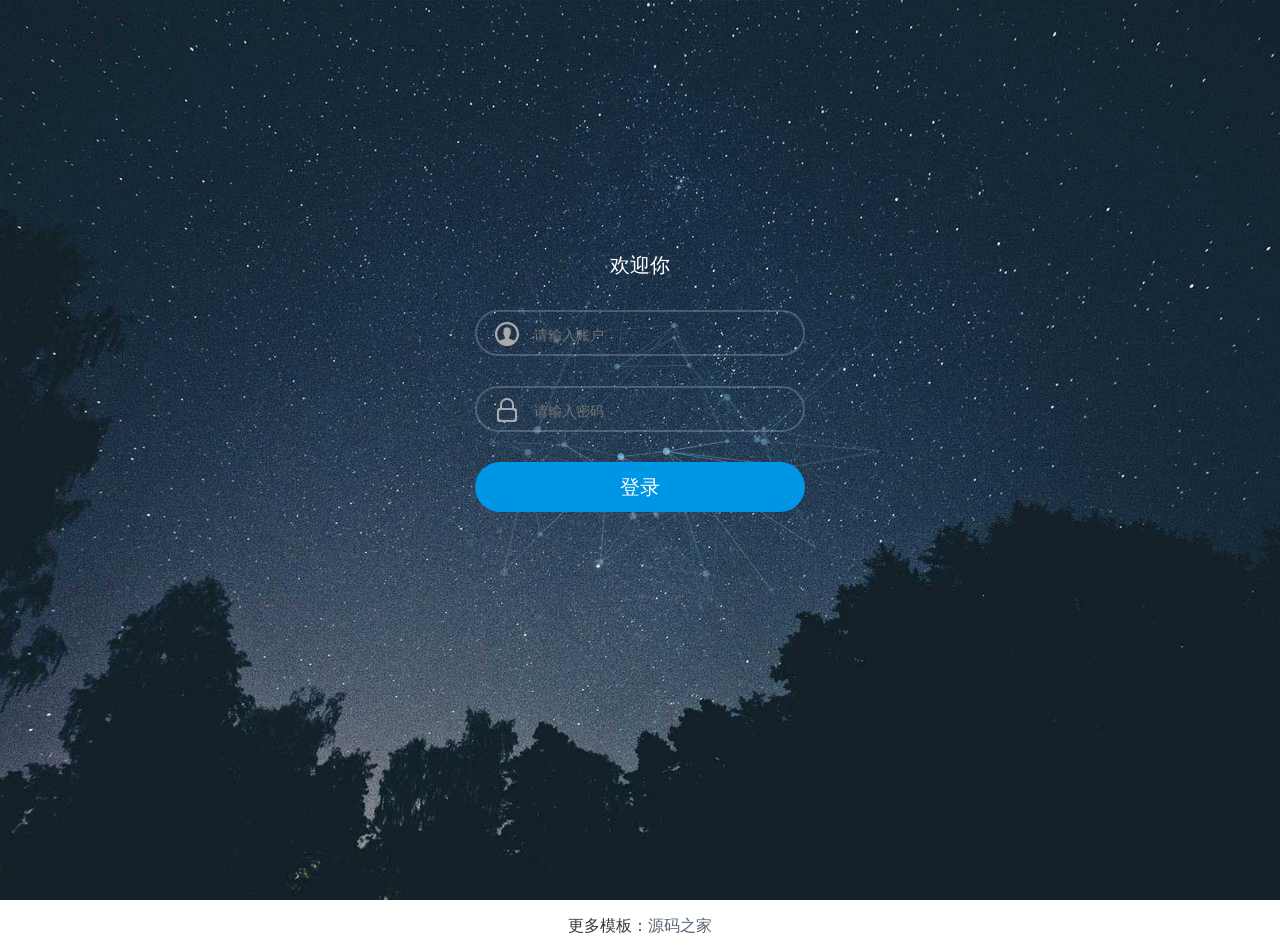
<file: src/main/webapp/js/html5css/index.html>
<!DOCTYPE html>
<html lang="en" class="no-js">
<head>
<meta charset="UTF-8" />
<meta http-equiv="X-UA-Compatible" content="IE=edge"> 
<meta name="viewport" content="width=device-width, initial-scale=1"> 
<title>login</title>
<link rel="stylesheet" type="text/css" href="css/normalize.css" />
<link rel="stylesheet" type="text/css" href="css/demo.css" />
<!--必要样式-->
<link rel="stylesheet" type="text/css" href="css/component.css" />
<!--[if IE]>
<script src="js/html5.js"></script>
<![endif]-->
</head>
<body>
		<div class="container demo-1">
			<div class="content">
				<div id="large-header" class="large-header">
					<canvas id="demo-canvas"></canvas>
					<div class="logo_box">
						<h3>欢迎你</h3>
						<form action="#" name="f" method="post">
							<div class="input_outer">
								<span class="u_user"></span>
								<input name="logname" class="text" style="color: #FFFFFF !important" type="text" placeholder="请输入账户">
							</div>
							<div class="input_outer">
								<span class="us_uer"></span>
								<input name="logpass" class="text" style="color: #FFFFFF !important; position:absolute; z-index:100;width:100px;"value="" type="password" placeholder="请输入密码">
							</div>
							<div class="mb2"><a class="act-but submit" href="javascript:;" style="color: #FFFFFF">登录</a></div>
						</form>
					</div>
				</div>
			</div>
		</div><!-- /container -->
		<script src="js/TweenLite.min.js"></script>
		<script src="js/EasePack.min.js"></script>
		<script src="js/rAF.js"></script>
		<script src="js/demo-1.js"></script>
		<div style="text-align:center;">
<p>更多模板：<a href="http://www.mycodes.net/" target="_blank">源码之家</a></p>
</div>
	</body>
</html>
</file>
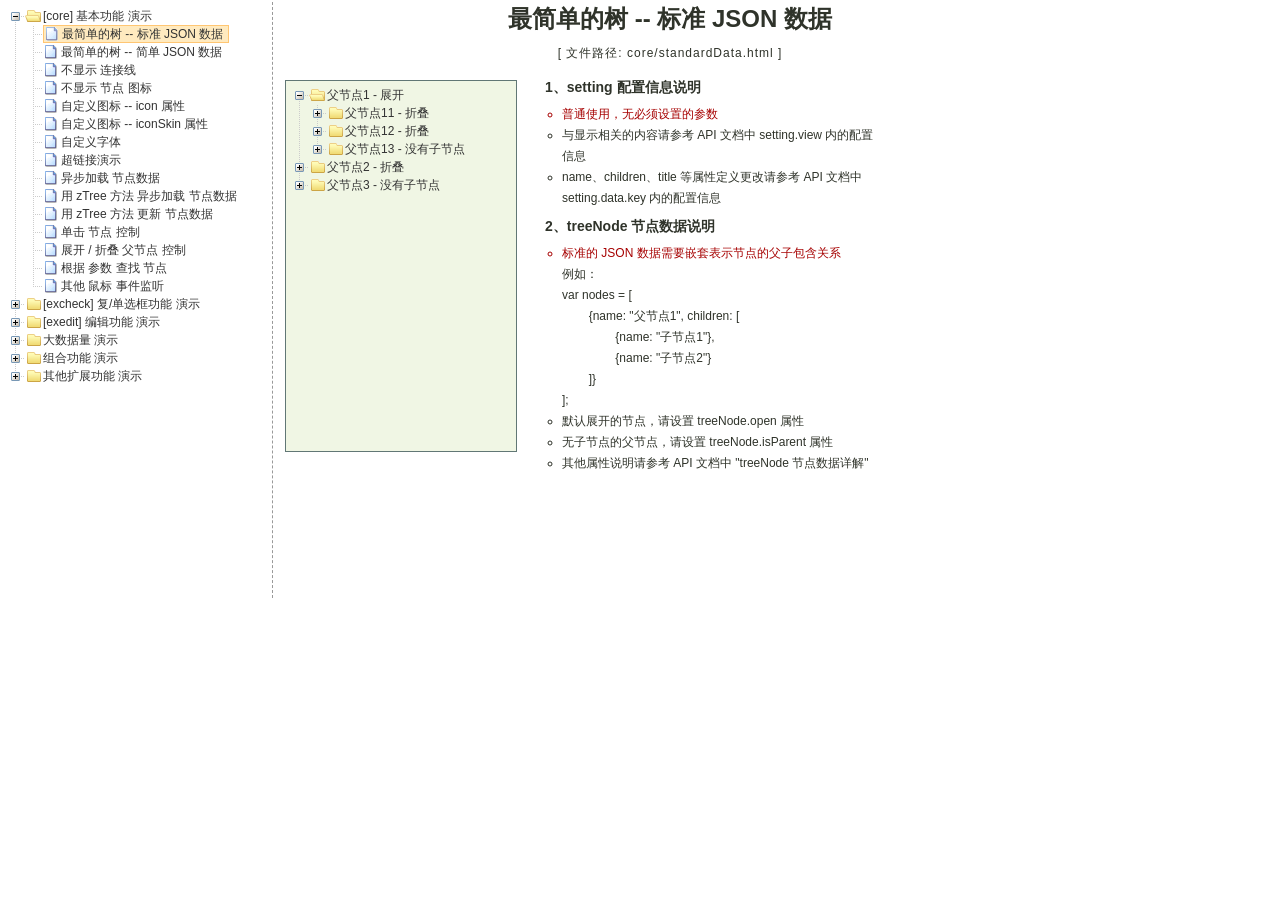
<file: src/main/webapp/js/zTree/demo/cn/index.html>
<!DOCTYPE HTML PUBLIC "-//W3C//DTD HTML 4.01//EN" "http://www.w3.org/TR/html4/strict.dtd">
<HTML>
 <HEAD>
  <TITLE> ZTREE DEMO </TITLE>
  <meta http-equiv="content-type" content="text/html; charset=UTF-8">
  <link rel="stylesheet" href="../../css/zTreeStyle/zTreeStyle.css" type="text/css">
  <style>
	body {
	background-color: white;
	margin:0; padding:0;
	text-align: center;
	}
	div, p, table, th, td {
		list-style:none;
		margin:0; padding:0;
		color:#333; font-size:12px;
		font-family:dotum, Verdana, Arial, Helvetica, AppleGothic, sans-serif;
	}
	#testIframe {margin-left: 10px;}
  </style>
<script type="text/javascript" src="../../js/jquery-1.4.4.min.js"></script>
<script type="text/javascript" src="../../js/jquery.ztree.core.js"></script>
  <SCRIPT type="text/javascript" >
  <!--
	var zTree;
	var demoIframe;

	var setting = {
		view: {
			dblClickExpand: false,
			showLine: true,
			selectedMulti: false
		},
		data: {
			simpleData: {
				enable:true,
				idKey: "id",
				pIdKey: "pId",
				rootPId: ""
			}
		},
		callback: {
			beforeClick: function(treeId, treeNode) {
				var zTree = $.fn.zTree.getZTreeObj("tree");
				if (treeNode.isParent) {
					zTree.expandNode(treeNode);
					return false;
				} else {
					demoIframe.attr("src",treeNode.file + ".html");
					return true;
				}
			}
		}
	};

	var zNodes =[
		{id:1, pId:0, name:"[core] 基本功能 演示", open:true},
		{id:101, pId:1, name:"最简单的树 --  标准 JSON 数据", file:"core/standardData"},
		{id:102, pId:1, name:"最简单的树 --  简单 JSON 数据", file:"core/simpleData"},
		{id:103, pId:1, name:"不显示 连接线", file:"core/noline"},
		{id:104, pId:1, name:"不显示 节点 图标", file:"core/noicon"},
		{id:105, pId:1, name:"自定义图标 --  icon 属性", file:"core/custom_icon"},
		{id:106, pId:1, name:"自定义图标 --  iconSkin 属性", file:"core/custom_iconSkin"},
		{id:107, pId:1, name:"自定义字体", file:"core/custom_font"},
		{id:115, pId:1, name:"超链接演示", file:"core/url"},
		{id:108, pId:1, name:"异步加载 节点数据", file:"core/async"},
		{id:109, pId:1, name:"用 zTree 方法 异步加载 节点数据", file:"core/async_fun"},
		{id:110, pId:1, name:"用 zTree 方法 更新 节点数据", file:"core/update_fun"},
		{id:111, pId:1, name:"单击 节点 控制", file:"core/click"},
		{id:112, pId:1, name:"展开 / 折叠 父节点 控制", file:"core/expand"},
		{id:113, pId:1, name:"根据 参数 查找 节点", file:"core/searchNodes"},
		{id:114, pId:1, name:"其他 鼠标 事件监听", file:"core/otherMouse"},

		{id:2, pId:0, name:"[excheck] 复/单选框功能 演示", open:false},
		{id:201, pId:2, name:"Checkbox 勾选操作", file:"excheck/checkbox"},
		{id:206, pId:2, name:"Checkbox nocheck 演示", file:"excheck/checkbox_nocheck"},
		{id:207, pId:2, name:"Checkbox chkDisabled 演示", file:"excheck/checkbox_chkDisabled"},
		{id:208, pId:2, name:"Checkbox halfCheck 演示", file:"excheck/checkbox_halfCheck"},
		{id:202, pId:2, name:"Checkbox 勾选统计", file:"excheck/checkbox_count"},
		{id:203, pId:2, name:"用 zTree 方法 勾选 Checkbox", file:"excheck/checkbox_fun"},
		{id:204, pId:2, name:"Radio 勾选操作", file:"excheck/radio"},
		{id:209, pId:2, name:"Radio nocheck 演示", file:"excheck/radio_nocheck"},
		{id:210, pId:2, name:"Radio chkDisabled 演示", file:"excheck/radio_chkDisabled"},
		{id:211, pId:2, name:"Radio halfCheck 演示", file:"excheck/radio_halfCheck"},
		{id:205, pId:2, name:"用 zTree 方法 勾选 Radio", file:"excheck/radio_fun"},

		{id:3, pId:0, name:"[exedit] 编辑功能 演示", open:false},
		{id:301, pId:3, name:"拖拽 节点 基本控制", file:"exedit/drag"},
		{id:302, pId:3, name:"拖拽 节点 高级控制", file:"exedit/drag_super"},
		{id:303, pId:3, name:"用 zTree 方法 移动 / 复制 节点", file:"exedit/drag_fun"},
		{id:304, pId:3, name:"基本 增 / 删 / 改 节点", file:"exedit/edit"},
		{id:305, pId:3, name:"高级 增 / 删 / 改 节点", file:"exedit/edit_super"},
		{id:306, pId:3, name:"用 zTree 方法 增 / 删 / 改 节点", file:"exedit/edit_fun"},
		{id:307, pId:3, name:"异步加载 & 编辑功能 共存", file:"exedit/async_edit"},
		{id:308, pId:3, name:"多棵树之间 的 数据交互", file:"exedit/multiTree"},

		{id:4, pId:0, name:"大数据量 演示", open:false},
		{id:401, pId:4, name:"一次性加载大数据量", file:"bigdata/common"},
		{id:402, pId:4, name:"分批异步加载大数据量", file:"bigdata/diy_async"},
		{id:403, pId:4, name:"分批异步加载大数据量", file:"bigdata/page"},

		{id:5, pId:0, name:"组合功能 演示", open:false},
		{id:501, pId:5, name:"冻结根节点", file:"super/oneroot"},
		{id:502, pId:5, name:"单击展开/折叠节点", file:"super/oneclick"},
		{id:503, pId:5, name:"保持展开单一路径", file:"super/singlepath"},
		{id:504, pId:5, name:"添加 自定义控件", file:"super/diydom"},
		{id:505, pId:5, name:"checkbox / radio 共存", file:"super/checkbox_radio"},
		{id:506, pId:5, name:"左侧菜单", file:"super/left_menu"},
		{id:513, pId:5, name:"OutLook 风格", file:"super/left_menuForOutLook"},
		{id:515, pId:5, name:"Awesome 风格", file:"super/awesome"},
		{id:514, pId:5, name:"Metro 风格", file:"super/metro"},
		{id:507, pId:5, name:"下拉菜单", file:"super/select_menu"},
		{id:509, pId:5, name:"带 checkbox 的多选下拉菜单", file:"super/select_menu_checkbox"},
		{id:510, pId:5, name:"带 radio 的单选下拉菜单", file:"super/select_menu_radio"},
		{id:508, pId:5, name:"右键菜单 的 实现", file:"super/rightClickMenu"},
		{id:511, pId:5, name:"与其他 DOM 拖拽互动", file:"super/dragWithOther"},
		{id:512, pId:5, name:"异步加载模式下全部展开", file:"super/asyncForAll"},

		{id:6, pId:0, name:"其他扩展功能 演示", open:false},
		{id:601, pId:6, name:"隐藏普通节点", file:"exhide/common"},
		{id:602, pId:6, name:"配合 checkbox 的隐藏", file:"exhide/checkbox"},
		{id:603, pId:6, name:"配合 radio 的隐藏", file:"exhide/radio"}
	];

	$(document).ready(function(){
		var t = $("#tree");
		t = $.fn.zTree.init(t, setting, zNodes);
		demoIframe = $("#testIframe");
		demoIframe.bind("load", loadReady);
		var zTree = $.fn.zTree.getZTreeObj("tree");
		zTree.selectNode(zTree.getNodeByParam("id", 101));

	});

	function loadReady() {
		var bodyH = demoIframe.contents().find("body").get(0).scrollHeight,
		htmlH = demoIframe.contents().find("html").get(0).scrollHeight,
		maxH = Math.max(bodyH, htmlH), minH = Math.min(bodyH, htmlH),
		h = demoIframe.height() >= maxH ? minH:maxH ;
		if (h < 530) h = 530;
		demoIframe.height(h);
	}

  //-->
  </SCRIPT>
 </HEAD>

<BODY>
<TABLE border=0 height=600px align=left>
	<TR>
		<TD width=260px align=left valign=top style="BORDER-RIGHT: #999999 1px dashed">
			<ul id="tree" class="ztree" style="width:260px; overflow:auto;"></ul>
		</TD>
		<TD width=770px align=left valign=top><IFRAME ID="testIframe" Name="testIframe" FRAMEBORDER=0 SCROLLING=AUTO width=100%  height=600px SRC="core/standardData.html"></IFRAME></TD>
	</TR>
</TABLE>

</BODY>
</HTML>
</file>
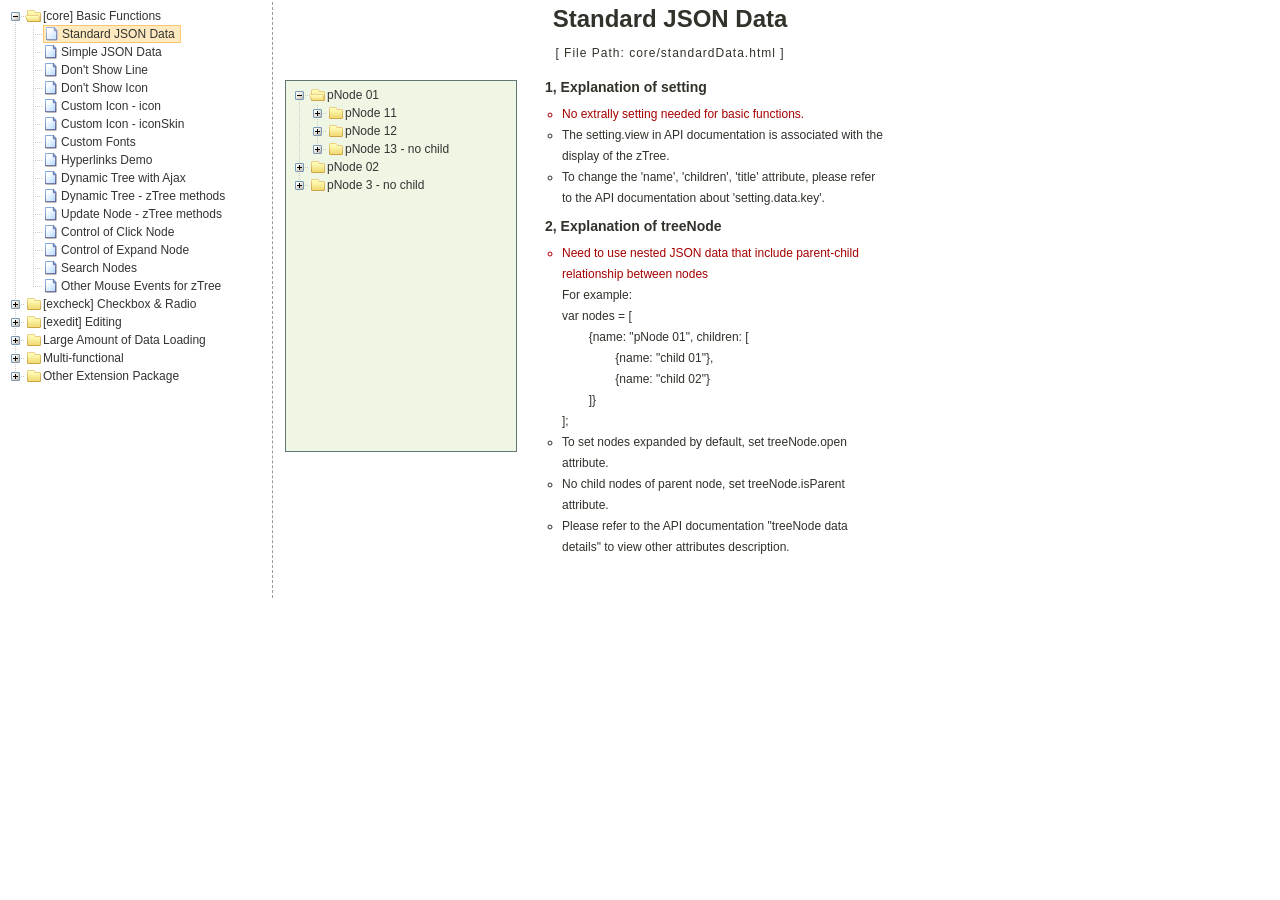
<file: src/main/webapp/js/zTree/demo/en/index.html>
<!DOCTYPE HTML PUBLIC "-//W3C//DTD HTML 4.01//EN" "http://www.w3.org/TR/html4/strict.dtd">
<HTML>
 <HEAD>
  <TITLE> ZTREE DEMO </TITLE>
  <meta http-equiv="content-type" content="text/html; charset=UTF-8">
  <link rel="stylesheet" href="../../css/zTreeStyle/zTreeStyle.css" type="text/css">
  <style>
	body {
	background-color: white;
	margin:0; padding:0;
	text-align: center;
	}
	div, p, table, th, td {
		list-style:none; 
		margin:0; padding:0; 
		color:#333; font-size:12px; 
		font-family:dotum, Verdana, Arial, Helvetica, AppleGothic, sans-serif;
	}
	#testIframe {margin-left: 10px;}
  </style>
<script type="text/javascript" src="../../js/jquery-1.4.4.min.js"></script>
<script type="text/javascript" src="../../js/jquery.ztree.core.js"></script>
  <SCRIPT type="text/javascript" >
  <!--
	var zTree;
	var demoIframe;

	var setting = {
		view: {
			dblClickExpand: false,
			showLine: true,
			selectedMulti: false
		},
		data: {
			simpleData: {
				enable:true,
				idKey: "id",
				pIdKey: "pId",
				rootPId: ""
			}
		},
		callback: {
			beforeClick: function(treeId, treeNode) {
				var zTree = $.fn.zTree.getZTreeObj("tree");
				if (treeNode.isParent) {
					zTree.expandNode(treeNode);
					return false;
				} else {
					demoIframe.attr("src",treeNode.file + ".html");
					return true;
				}
			}
		}
	};

	var zNodes = [
		{id:1, pId:0, name:"[core] Basic Functions", open:false},
		{id:101, pId:1, name:"Standard JSON Data", file:"core/standardData"},
		{id:102, pId:1, name:"Simple JSON Data", file:"core/simpleData"},
		{id:103, pId:1, name:"Don't Show Line", file:"core/noline"},
		{id:104, pId:1, name:"Don't Show Icon", file:"core/noicon"},
		{id:105, pId:1, name:"Custom Icon - icon", file:"core/custom_icon"},
		{id:106, pId:1, name:"Custom Icon - iconSkin", file:"core/custom_iconSkin"},
		{id:107, pId:1, name:"Custom Fonts", file:"core/custom_font"},
		{id:115, pId:1, name:"Hyperlinks Demo", file:"core/url"},
		{id:108, pId:1, name:"Dynamic Tree with Ajax", file:"core/async"},
		{id:109, pId:1, name:"Dynamic Tree - zTree methods", file:"core/async_fun"},
		{id:110, pId:1, name:"Update Node - zTree methods", file:"core/update_fun"},
		{id:111, pId:1, name:"Control of Click Node", file:"core/click"},
		{id:112, pId:1, name:"Control of Expand Node", file:"core/expand"},
		{id:113, pId:1, name:"Search Nodes", file:"core/searchNodes"},
		{id:114, pId:1, name:"Other Mouse Events for zTree", file:"core/otherMouse"},

		{id:2, pId:0, name:"[excheck] Checkbox & Radio", open:false},
		{id:201, pId:2, name:"Checkbox Operation", file:"excheck/checkbox"},
		{id:206, pId:2, name:"Checkbox nocheck Demo", file:"excheck/checkbox_nocheck"},
		{id:207, pId:2, name:"Checkbox chkDisabled Demo", file:"excheck/checkbox_chkDisabled"},
		{id:208, pId:2, name:"Checkbox halfCheck Demo", file:"excheck/checkbox_halfCheck"},
		{id:202, pId:2, name:"Statistics Checkbox is Checked", file:"excheck/checkbox_count"},
		{id:203, pId:2, name:"Checkbox - zTree methods", file:"excheck/checkbox_fun"},
		{id:204, pId:2, name:"Radio Operation", file:"excheck/radio"},
		{id:209, pId:2, name:"Radio nocheck Demo", file:"excheck/radio_nocheck"},
		{id:210, pId:2, name:"Radio chkDisabled Demo", file:"excheck/radio_chkDisabled"},
		{id:211, pId:2, name:"Radio halfCheck Demo", file:"excheck/radio_halfCheck"},
		{id:205, pId:2, name:"Radio - zTree methods", file:"excheck/radio_fun"},

		{id:3, pId:0, name:"[exedit] Editing", open:false},
		{id:301, pId:3, name:"Normal Drag Node Operation", file:"exedit/drag"},
		{id:302, pId:3, name:"Advanced Drag Node Operation", file:"exedit/drag_super"},
		{id:303, pId:3, name:"Move / Copy - zTree methods", file:"exedit/drag_fun"},
		{id:304, pId:3, name:"Basic Edit Nodes", file:"exedit/edit"},
		{id:305, pId:3, name:"Advanced Edit Nodes", file:"exedit/edit_super"},
		{id:306, pId:3, name:"Edit Nodes - zTree methods", file:"exedit/edit_fun"},
		{id:307, pId:3, name:"Editing Dynamic Tree", file:"exedit/async_edit"},
		{id:308, pId:3, name:"Multiple Trees", file:"exedit/multiTree"},

		{id:4, pId:0, name:"Large Amount of Data Loading", open:false},
		{id:401, pId:4, name:"One-time Large Data Loading", file:"bigdata/common"},
		{id:402, pId:4, name:"Loading Data in Batches", file:"bigdata/diy_async"},
		{id:403, pId:4, name:"Loading Data By Pagination", file:"bigdata/page"},

		{id:5, pId:0, name:"Multi-functional", open:false},
		{id:501, pId:5, name:"Freeze the Root Node", file:"super/oneroot"},
		{id:502, pId:5, name:"Click to Expand Node", file:"super/oneclick"},
		{id:503, pId:5, name:"Keep Single Path", file:"super/singlepath"},
		{id:504, pId:5, name:"Adding Custom DOM", file:"super/diydom"},
		{id:505, pId:5, name:"Checkbox / Radio Coexistence", file:"super/checkbox_radio"},
		{id:506, pId:5, name:"Left Menu", file:"super/left_menu"},
		{id:513, pId:5, name:"OutLook Style", file:"super/left_menuForOutLook"},
        {id:515, pId:5, name:"Awesome Style", file:"super/awesome"},
        {id:514, pId:5, name:"Metro Style", file:"super/metro"},
		{id:507, pId:5, name:"Drop-down Menu", file:"super/select_menu"},
		{id:509, pId:5, name:"Drop-down Menu with checkbox", file:"super/select_menu_checkbox"},
		{id:510, pId:5, name:"Drop-down Menu with radio", file:"super/select_menu_radio"},
		{id:508, pId:5, name:"Right-click Menu", file:"super/rightClickMenu"},
		{id:511, pId:5, name:"Drag With Other DOMs", file:"super/dragWithOther"},
		{id:512, pId:5, name:"Expand All Nodes with Async", file:"super/asyncForAll"},

		{id:6, pId:0, name:"Other Extension Package", open:false},
		{id:601, pId:6, name:"hide ordinary node", file:"exhide/common"},
		{id:602, pId:6, name:"hide with checkbox mode", file:"exhide/checkbox"},
		{id:603, pId:6, name:"hide with radio mode", file:"exhide/radio"}
	];

	$(document).ready(function(){
		var t = $("#tree");
		t = $.fn.zTree.init(t, setting, zNodes);
		demoIframe = $("#testIframe");
		demoIframe.bind("load", loadReady);
		var zTree = $.fn.zTree.getZTreeObj("tree");
		zTree.selectNode(zTree.getNodeByParam("id", 101));
	
	});

	function loadReady() {
		var bodyH = demoIframe.contents().find("body").get(0).scrollHeight,
		htmlH = demoIframe.contents().find("html").get(0).scrollHeight,
		maxH = Math.max(bodyH, htmlH), minH = Math.min(bodyH, htmlH),
		h = demoIframe.height() >= maxH ? minH:maxH ;
		if (h < 530) h = 530;
		demoIframe.height(h);
	}

  //-->
  </SCRIPT>
 </HEAD>

<BODY>
<TABLE border=0 height=600px align=left>
	<TR>
		<TD width=260px align=left valign=top style="BORDER-RIGHT: #999999 1px dashed">
			<ul id="tree" class="ztree" style="width:260px; overflow:auto;"></ul>
		</TD>
		<TD width=770px align=left valign=top><IFRAME ID="testIframe" Name="testIframe" FRAMEBORDER=0 SCROLLING=AUTO width=100%  height=600px SRC="core/standardData.html"></IFRAME></TD>
	</TR>
</TABLE>

 </BODY>
</HTML>
</file>
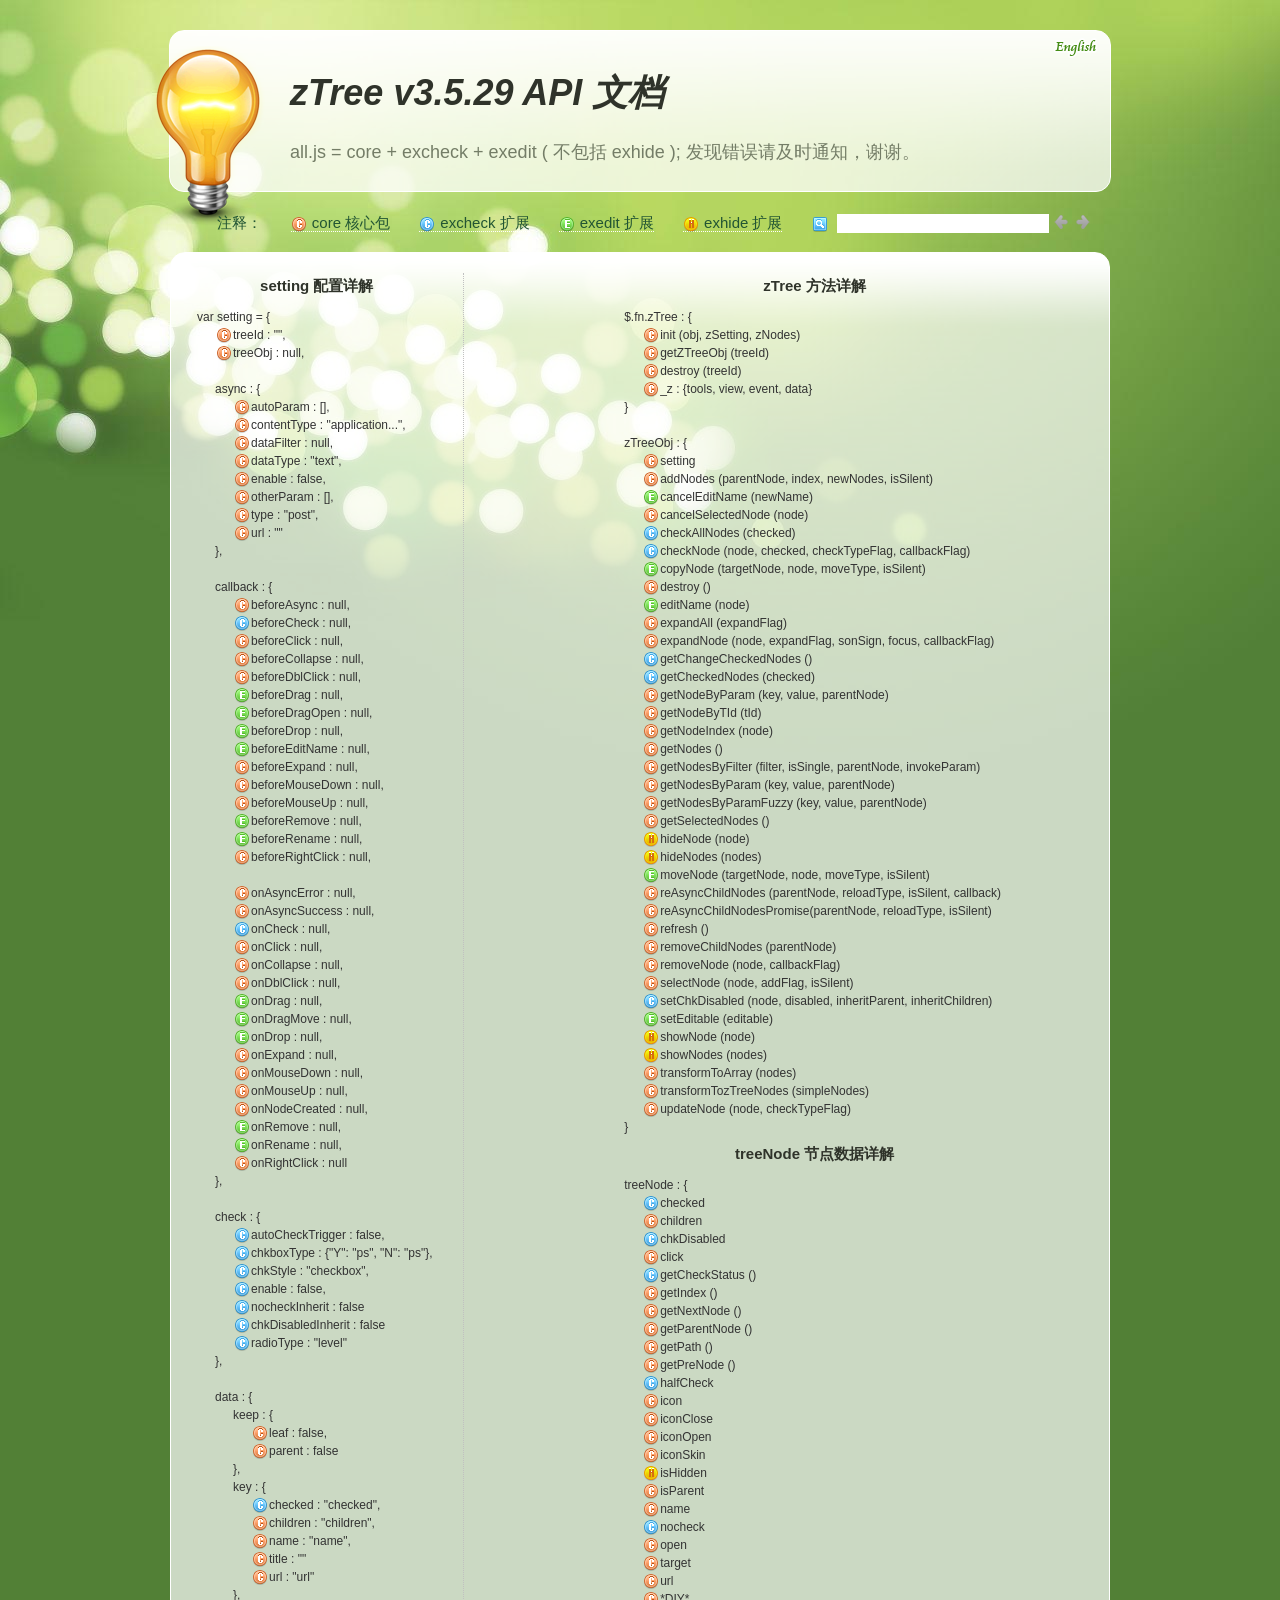
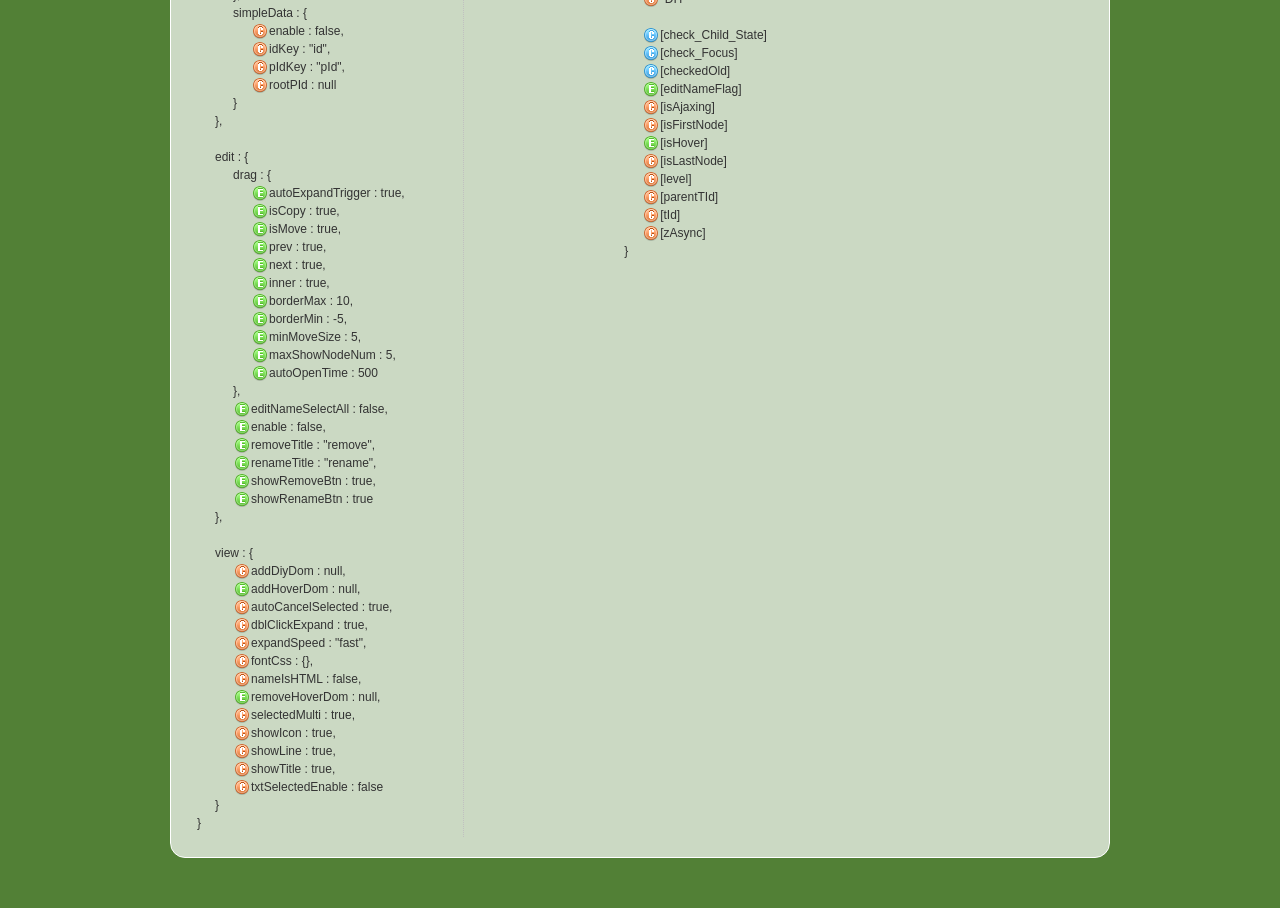
<file: src/main/webapp/js/zTree/api/API_cn.html>
<!DOCTYPE html>
<html>
	<head>
		<meta http-equiv="Content-Type" content="text/html; charset=UTF-8">
		<title>API 文档 [zTree --  jQuery 树插件]</title>
		<link rel="stylesheet" href="apiCss/common.css" type="text/css">
		<link rel='stylesheet' href='apiCss/zTreeStyleForApi.css' type='text/css'>
		<script type="text/javascript">
			var ie = (function(){
				var undef,
				v = 3,
				div = document.createElement('div'),
				all = div.getElementsByTagName('i');
				while (
				div.innerHTML = '<!--[if gt IE ' + (++v) + ']><i></i><![endif]-->',
				all[0]
			);
				return v > 4 ? v : undef;
			}()), ie6 = (ie === 6),
			path = window.location.pathname.replace(/.*\/([^\/\.]*)\..*/g,"$1"),
			langLib = [];
			ie = ie<9;
			if(ie) {
				document.write('<link rel="stylesheet" href="apiCss/common_ie6.css" type="text/css">');
			}
			var lang = "cn",
			ajaxMsg = "如果你使用的是 Chrome 浏览器，那么请把 API 文档发布到 web 服务目录下访问。\n\n（Chrome 浏览器不支持本地 ajax 访问, 即：file://）";

		</script>
	</head>
	<body>
		<div id="header_wrap" class="header_wrap" style="padding-top: 30px;">
			<div id="header" class="header round">
				<div class="light-bulb" alt=""></div>
				<div class="ieSuggest">浏览本网站建议您使用 Chrome、FireFox、Opera、IE9 等浏览器（只要不是 IE6 7 8 就行）, 速度会更快，画面会更炫！</div>
				<div class="google_plus"><g:plusone></g:plusone></div>
				<div class="header-text">
					<h1><em>zTree v3.5.29 API 文档</em></h1><p></p>
					<p>all.js = core + excheck + exedit ( 不包括 exhide ); 发现错误请及时通知，谢谢。</p>
				</div>
				<ul class="shortcuts language" style="top:0;">
					<li><a href="API_en.html" onclick="window.location.href='API_en.html'"><button class="ico en" title="英文版" type="button"></button><span class=""></span></a></li>
				</ul>
			</div>
		</div>
		<div id="content_wrap" class="content_wrap">
			<div id="content" class="content">
				<div class="nav_section">
					<ul>
						<li class="first">注释：</li>
						<li><button class="ico16 z_core" onfocus="this.blur();"></button><span>core 核心包</span></li>
						<li><button class="ico16 z_check" onfocus="this.blur();"></button><span>excheck 扩展</span></li>
						<li><button class="ico16 z_edit" onfocus="this.blur();"></button><span>exedit 扩展</span></li>
						<li><button class="ico16 z_hide" onfocus="this.blur();"></button><span>exhide 扩展</span></li>
						<li class="noline">
							<button class="ico16 z_search" onfocus="this.blur();" title="Enter 以及 左、右键可以快速定位查找结果"></button>
							<input type="text" class="searchKey search empty" value=""><input type="text" class="searchResult search" value="">
							<button class="ico16 searchPrev disabled" onfocus="this.blur();" title="Enter 以及 左、右键可以快速定位查找结果"></button><button class="ico16 searchNext disabled" onfocus="this.blur();" title="Enter 以及 左、右键可以快速定位查找结果"></button>
						</li>
					</ul>
				</div>

				<div id="contentBox" class="contentBox round clearfix">
					<div id="apiContent" class="apiContent">
						<div id="api_setting" class="api_setting left">
							<ul class="api_content_title"><li>setting 配置详解</li></ul>
							<ul id="settingTree" class="ztree"></ul>
						</div>
						<div id="api_function" class="api_function right">
							<ul class="api_content_title"><li>zTree 方法详解</li></ul>
							<ul id="functionTree" class="ztree"></ul>
							<ul class="api_content_title"><li>treeNode 节点数据详解</li></ul>
							<ul id="treenodeTree" class="ztree"></ul>
						</div>
					</div>
				</div>
				<div class="clear"></div>
			</div>
		</div>

		<!-- overlayed -->
		<div id="overlayDiv" class="baby_overlay">
			<div id="overlayContent" class="content round clearfix">
				<div class="overlaySearch">
					<button class="ico16 z_search" onfocus="this.blur();" title="Enter 以及 左、右键可以快速定位查找结果"></button>
					<input type="text" class="searchKey search empty" value=""><input type="text" class="searchResult search" value="">
					<button class="ico16 searchPrev disabled" onfocus="this.blur();" title="Enter 以及 左、右键可以快速定位查找结果"></button><button class="ico16 searchNext disabled" onfocus="this.blur();" title="Enter 以及 左、右键可以快速定位查找结果"></button>
				</div>
				<a id="overlayDivCloseBtn" class="close"></a>
				<div id="overlayDetailDiv" class="details"></div>
			</div>
			<div id="overlayDivArrow" class="baby_overlay_arrow"></div>
		</div>
		<script type="text/javascript" src="apiCss/jquery-1.6.2.min.js"></script>
		<script type='text/javascript' src='apiCss/jquery.ztree.core.js'></script>
		<script type='text/javascript' src='apiCss/api.js'></script>
		<script type="text/javascript">
			$(document).ready(function(){
				apiContent._init();
			});
		</script>
	</body>
</html>
</file>
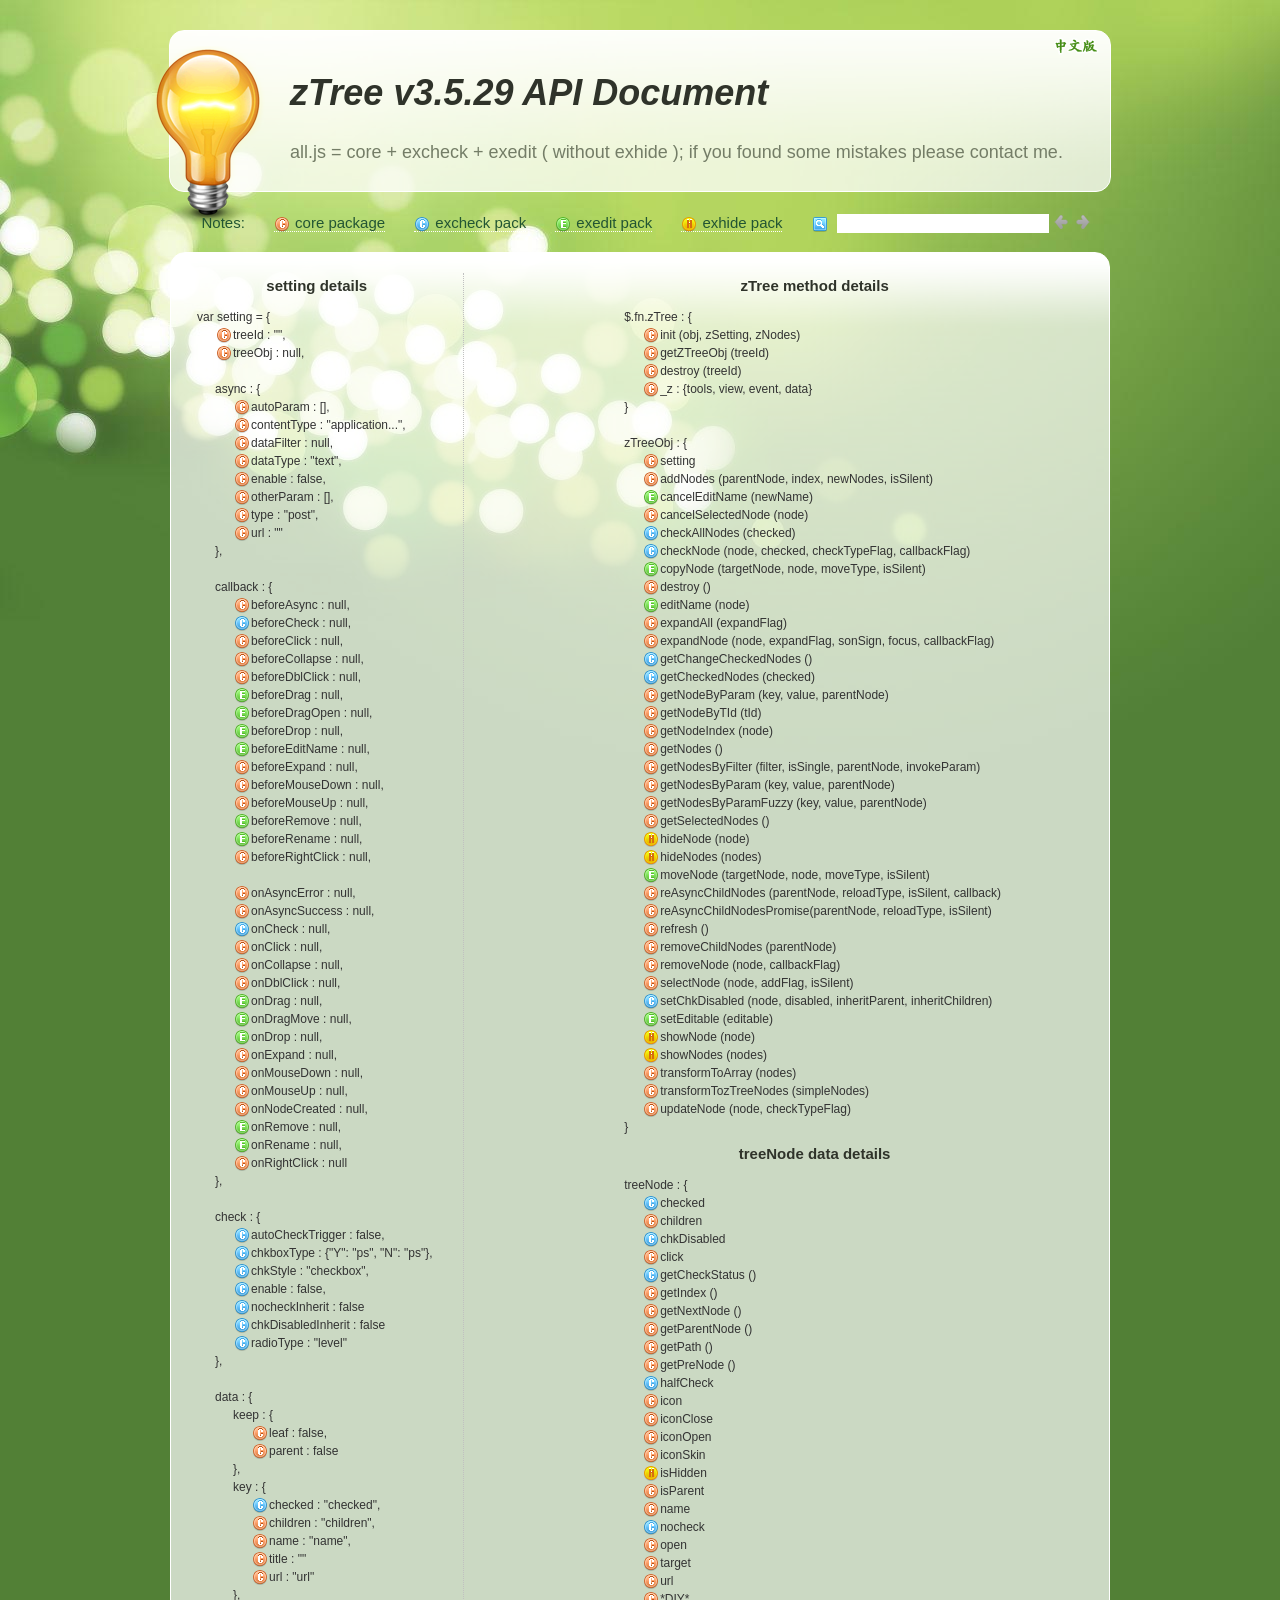
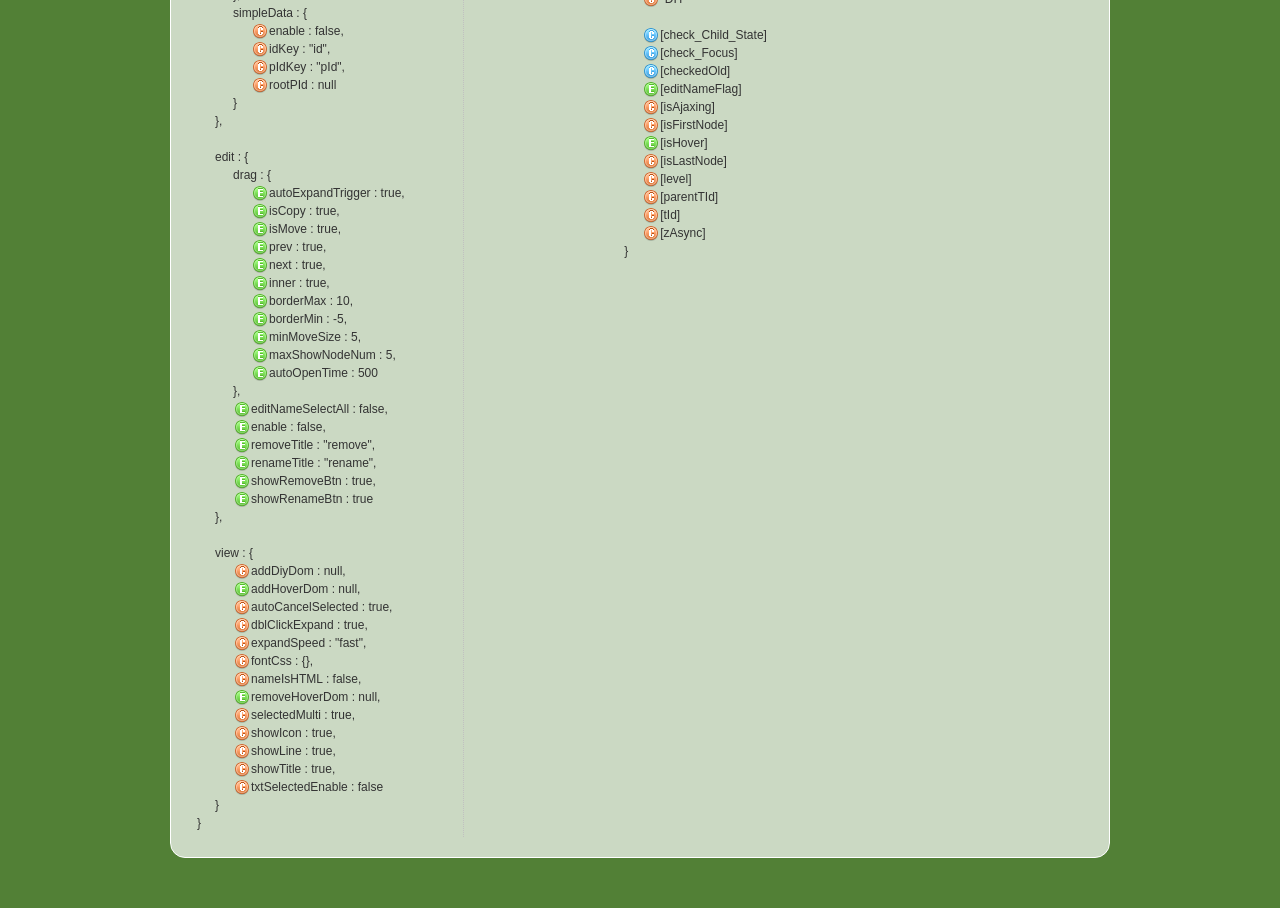
<file: src/main/webapp/js/zTree/api/API_en.html>
<!DOCTYPE html>
<html>
	<head>
		<meta http-equiv="Content-Type" content="text/html; charset=UTF-8">
		<title>API Document [zTree -- jQuery tree plug-ins.]</title>
		<link rel="stylesheet" href="apiCss/common.css" type="text/css">
		<link rel='stylesheet' href='apiCss/zTreeStyleForApi.css' type='text/css'>
		<script type="text/javascript">
			var ie = (function(){
				var undef,
				v = 3,
				div = document.createElement('div'),
				all = div.getElementsByTagName('i');
				while (
				div.innerHTML = '<!--[if gt IE ' + (++v) + ']><i></i><![endif]-->',
				all[0]
			);
				return v > 4 ? v : undef;
			}()), ie6 = (ie === 6),
			path = window.location.pathname.replace(/.*\/([^\/\.]*)\..*/g,"$1"),
			langLib = [];
			ie = ie<9;
			if(ie) {
				document.write('<link rel="stylesheet" href="apiCss/common_ie6.css" type="text/css">');
			}
			var lang = "en",
			ajaxMsg = "If you use chrome browser, please copy the API files to local webserver. \n\n( because chrome browser can't allow AJAX access to 'file://' )";
		</script>
	</head>
	<body>
		<div id="header_wrap" class="header_wrap" style="padding-top: 30px;">
			<div id="header" class="header round">
				<div class="light-bulb" alt=""></div>
				<div class="ieSuggest">If you use the Chrome / FireFox / Opera / IE9 browser will be even more dazzling effect!</div>
				<div class="google_plus"><g:plusone></g:plusone></div>
				<div class="header-text">
					<h1><em>zTree v3.5.29 API Document</em></h1><p></p>
					<p>all.js = core + excheck + exedit ( without exhide ); if you found some mistakes please contact me.</p>
				</div>
				<ul class="shortcuts language" style="top:0;">
					<li><a href="API_cn.html" onclick="window.location.href='API_cn.html'"><button class="ico cn" title="Chinese" type="button"></button><span class=""></span></a></li>
				</ul>
			</div>
		</div>
		<div id="content_wrap" class="content_wrap">
			<div id="content" class="content">
				<div class="nav_section">
					<ul>
						<li class="first">Notes: </li>
						<li><button class="ico16 z_core" onfocus="this.blur();"></button><span>core package</span></li>
						<li><button class="ico16 z_check" onfocus="this.blur();"></button><span>excheck pack</span></li>
						<li><button class="ico16 z_edit" onfocus="this.blur();"></button><span>exedit pack</span></li>
						<li><button class="ico16 z_hide" onfocus="this.blur();"></button><span>exhide pack</span></li>
						<li class="noline">
							<button class="ico16 z_search" onfocus="this.blur();" title="'Enter', 'left' and 'right' key can locate the search results quickly."></button>
							<input type="text" class="searchKey search empty" value=""><input type="text" class="searchResult search" value="">
							<button class="ico16 searchPrev disabled" onfocus="this.blur();" title="'Enter', 'left' and 'right' key can locate the search results quickly."></button><button class="ico16 searchNext disabled" onfocus="this.blur();" title="'Enter', 'left' and 'right' key can locate the search results quickly."></button>
						</li>
					</ul>
				</div>

				<div id="contentBox" class="contentBox round clearfix">
					<div id="apiContent" class="apiContent">
						<div id="api_setting" class="api_setting left">
							<ul class="api_content_title"><li>setting details</li></ul>
							<ul id="settingTree" class="ztree"></ul>
						</div>
						<div id="api_function" class="api_function right">
							<ul class="api_content_title"><li>zTree method details</li></ul>
							<ul id="functionTree" class="ztree"></ul>
							<ul class="api_content_title"><li>treeNode data details</li></ul>
							<ul id="treenodeTree" class="ztree"></ul>
						</div>
					</div>
				</div>
				<div class="clear"></div>
			</div>
		</div>

		<!-- overlayed -->
		<div id="overlayDiv" class="baby_overlay">
			<div id="overlayContent" class="content round clearfix">
				<div class="overlaySearch">
					<button class="ico16 z_search" onfocus="this.blur();" title="'Enter', 'left' and 'right' key can locate the search results quickly."></button>
					<input type="text" class="searchKey search empty" value=""><input type="text" class="searchResult search" value="">
					<button class="ico16 searchPrev disabled" onfocus="this.blur();" title="'Enter', 'left' and 'right' key can locate the search results quickly."></button><button class="ico16 searchNext disabled" onfocus="this.blur();" title="'Enter', 'left' and 'right' key can locate the search results quickly."></button>
				</div>
				<a id="overlayDivCloseBtn" class="close"></a>
				<div id="overlayDetailDiv" class="details"></div>
			</div>
			<div id="overlayDivArrow" class="baby_overlay_arrow"></div>
		</div>
		<script type="text/javascript" src="apiCss/jquery-1.6.2.min.js"></script>
		<script type='text/javascript' src='apiCss/jquery.ztree.core.js'></script>
		<script type='text/javascript' src='apiCss/api.js'></script>
		<script type="text/javascript">
			$(document).ready(function(){
				apiContent._init();
			});
		</script>
	</body>
</html>
</file>
<file: src/main/webapp/js/html5css/css/demo.css>
*, *:after, *:before { -webkit-box-sizing: border-box; box-sizing: border-box; }
.clearfix:before, .clearfix:after { content: ''; display: table; }
.clearfix:after { clear: both; }

body {
	background: #fff;
	color: #383a3c;
	font-weight: 400;
	font-size: 1em;
	line-height: 1.25;
	font-family: 'Raleway', Calibri, Arial, sans-serif;
}

a, button {
	outline: none;
}

a {
	color: #566473;
	text-decoration: none;
}

a:hover, a:focus {
	color: #34495e;
}

section {
	padding: 1em;
	text-align: center;
}

p.ref {
	text-align: center;
	padding: 2em 1em;
}
</file>
<file: src/main/webapp/js/html5css/css/component.css>
/* Header */
.large-header {
	position: relative;
	width: 100%;
	background: #333;
	overflow: hidden;
	background-size: cover;
	background-position: center center;
	z-index: 1;
}

.demo-1 .large-header {
	background-image: url('../img/demo-1-bg.jpg');
}
.logo_box{
	width: 400px;
	height: 500px;
	padding: 35px;
	color: #EEE;
	position: absolute;
	left: 50%;
	top:50%;
	margin-left: -200px;
	margin-top: -250px;
}
.logo_box h3{
	text-align: center;
	height: 20px;
	font: 20px "microsoft yahei",Helvetica,Tahoma,Arial,"Microsoft jhengHei",sans-serif;
	color: #FFFFFF;
	height: 20px;
	line-height: 20px;
	padding:0 0 35px 0; 
}
.forms{
	width: 280px;
	height: 485px;
}
.logon_inof{
	width: 100%;
	min-height: 450px;
	padding-top: 35px;
	position: relative;
}		
.input_outer{
	height: 46px;
	padding: 0 5px;
	margin-bottom: 30px;
	border-radius: 50px;
	position: relative;
	border: rgba(255,255,255,0.2) 2px solid !important;
}
.input_veri{
	height: 46px;
	width: 150px;
	padding: 0 5px;
	margin-bottom: 20px;
	border-radius: 40px;
	position: relative;
	border: rgba(255,255,255,0.2) 2px solid !important;
}
.u_user{
	width: 25px;
	height: 25px;
	background: url(../img/login_ico.png);
	background-position:  -125px 0;
	position: absolute;
	margin: 10px 13px;
}
.us_veri{
	width: 25px;
	height: 25px;
	background: url(../img/login_ico.png);
	background-position:  -125px -34px;
	position: absolute;
	margin: 10px 13px;
}
.us_uer{
	width: 25px;
	height: 25px;
	background-image: url(../img/login_ico.png);
	background-position: -125px -34px;
	position: absolute;
	margin: 10px 13px;
}
.l-login{
	position: absolute;
	z-index: 1;
	left: 50px;
	top: 0;
	height: 46px;
	font: 14px "microsoft yahei",Helvetica,Tahoma,Arial,"Microsoft jhengHei";
	line-height: 46px;
}
.text{
	width: 220px;
	height: 46px;
	outline: none;
	display: inline-block;
	font: 14px "microsoft yahei",Helvetica,Tahoma,Arial,"Microsoft jhengHei";
	margin-left: 50px;
	border: none;
	background: none;
	line-height: 46px;
}
.textveru{
	width: 150px;
	height: 46px;
	outline: none;
	display: inline-block;
	font: 14px "microsoft yahei",Helvetica,Tahoma,Arial,"Microsoft jhengHei";
	margin-left: 50px;
	border: none;
	background: none;
	line-height: 46px;
}
/*///*/
.mb2{
	margin-bottom: 20px
}
.mb11{
	margin-bottom: 10px
}

.mb2 a{
	text-decoration: none;
	outline: none;
}
.submit {
	padding: 15px;
	margin-top: 20px;
	display: block;
}
.dxsubmit {
	 padding: 13px;
	 margin-top: -2px;
	 display: block;
 }

.act-but{
	line-height: 20px;
	text-align: center;
	font-size: 20px;
	border-radius: 50px;
	background: #0096e6;
}
</file>
<file: src/main/webapp/js/zTree/api/apiCss/common.css>
/* Resets */
html, body, div, span, applet, object, iframe, h1, h2, h3, h4, h5, h6, p, blockquote, pre, a, abbr, acronym, address, big, cite, code, del, dfn, em, font, img, ins, kbd, q, s, samp, small, strike, strong, sub, sup, tt, var, dl, dt, dd, ol, ul, li, fieldset, form, label, legend, table, caption, tbody, tfoot, thead, tr, th, td {
	margin: 0;padding: 0;border: 0;outline: 0;font-weight: inherit;font-style: inherit;font-size: 100%;font-family: inherit;vertical-align: baseline;}
:focus {outline: 0;}
body {color: #2f332a;font: 15px/21px Arial, Helvetica, simsun, sans-serif;background: #528036 url(img/background.jpg) no-repeat fixed 0 0;}
p {padding-bottom: 20px;}
ol, ul {list-style: none;}
table {border-collapse: separate;border-spacing: 0;}
caption, th, td {text-align: left;font-weight: normal;}
strong {font-weight: bold;}
em {font-style: italic;}
hr {display: none;}
.font1 {color: white;background-color: #528036;}
.right {float: right;}
.left {float: left;}
.hide {display: none;}
.round {-moz-border-radius: 15px;-webkit-border-radius: 15px;-khtml-border-radius: 15px;border-radius: 15px;}
.clear {clear: both;}
.clearfix {display: block;}
.clearfix:after {content: ".";display: block;clear: both;visibility: hidden;line-height: 0;height: 0;}
html[xmlns] .clearfix {display: block;}
* html .clearfix {height: 1%;}

/* Link Styles */
a {color: #528036;}
a:link, a:visited {text-decoration: none;}
a:hover {color: #000;text-decoration: none;}
a:active {text-decoration: none;}

/* Headings */
h1, h2, h3, h4, h5, h6 {color: #2f332a;font-weight: bold;font-family: Helvetica, Arial, simsun, sans-serif;padding-bottom: 5px;}
h1 {font-size: 36px;line-height: 44px;}
h2 {font-size: 20px;line-height: 20px;}
h3 {font-size: 14px;line-height: 14px;}
h4 {font-size: 14px;font-weight: normal;line-height: 25px;}

/* Wraps */
.header_wrap {position: relative;min-width: 940px;padding: 100px 30px 0 30px;}
.content_wrap {position: relative;min-width: 940px;padding: 0 30px 50px 30px;}
.footer_wrap {bottom: 0;height: 47px;width: 100%;background-color: #1b1b1b;border-top: 1px solid #749e58;}

/* Header */
.header {position: relative;width: 940px;margin: 0 auto;height: 160px;border: 1px solid white;background: transparent url(img/header-bg.png) repeat-x 0 -50px;}
.header-text {padding: 40px 25px 15px 120px;font-size: 18px;line-height: 24px;color: #747d67;font-family: Helvetica, sans-serif;}
.header-text img {padding-bottom: 5px;}
.shortcuts {white-space: nowrap;text-align: right;position: absolute;top: -45px;right: 5px;}
.shortcuts.language {top: -85px;right:0px;}
.shortcuts li {display: inline;font-size: 18px;line-height: 28px;font-family: Helvetica, Arial, simsun, sans-serif;padding-bottom: 5px;margin-left: 30px;cursor: pointer;}
.shortcuts li button {cursor: pointer;}
.shortcuts li span {border-bottom: 1px dotted white;}
.shortcuts li span.selected {padding: 2px;background-color: #528036;}
.shortcuts li a {color: #fff;}
.ieSuggest {display:none;font-size: 12px;color: silver;position: absolute;left: 10px;top: 2px;}
.google_plus {position: absolute;right: 10px; top:10px;}
.light-bulb {position: absolute;left: -20px;bottom: -35px;width:116px;height:180px;background-image:url(img/lightbulb.png);background-repeat: no-repeat;}

/* Content */
.content {position: relative;width: 940px;margin: 0 auto;}
.nav_section {position: relative;height: 20px;font-family: "Myriad Pro", "Trebuchet MS", sans-serif;font-size: 15px;color: #253;padding: 20px 0;}
.nav_section ul {position: absolute;right: 10px;}
.nav_section ul li {display: inline;line-height: 20px;margin: 0 5px 0 20px;border-bottom: 1px dotted white;}
.nav_section ul li.noline {border-bottom: 0;}
.nav_section ul li a {color: #fff;}
.nav_section ul li a.selected {padding: 2px;background-color: #528036;}
.nav_section ul li.first {border: none;}
.content .title {margin: 50px 30px 20px 70px;}
.content li {margin-bottom: 5px;}
.contentBox {position: relative;overflow: hidden;border: 1px solid white;min-height: 200px;line-height: 25px;background: transparent url(img/contact-bg.png) repeat-x 0 0;}

.zTreeInfo {display:none;width: 940px;position: absolute;}
.zTreeInfo p {padding-bottom: 50px;}
.zTreeInfo-left {float: left;width: 280px;height:300px;padding: 0 50px 60px 75px;background:url(img/zTreeIntroduction.jpg) no-repeat 30px 30px;}
.zTreeInfo-right {position: relative;float: right;width: 475px;padding: 0 50px 60px 0;}
.zTreeInfo-right li {font-size: 12px;list-style-type: disc;}

.license {display:none;width: 940px;position: absolute;}

.donateInfo {display:block;width: 940px;position: absolute;}

.links {display:none;width: 940px;position: absolute;}
.links .content {float: left;width: 160px;height:200px;padding: 0 10px 10px 2px;text-align: center;}
.links .content.first {margin-left: 30px;}

.contact {display:none;width: 940px;position: absolute;}
.contact .myhome { position: absolute; top:10px; left:620px; width:300px; height:266px; background: transparent url(img/myhome.gif) scroll no-repeat 0 0;}

.siteTag {position: absolute;left: -16px;top: 109px;z-index: 10;width: 65px;height: 46px;padding:0;margin:0 10px 0 0;
		 vertical-align:middle;border:0 none;background: transparent url(img/siteTag.png) scroll no-repeat 0 0;}
.siteTag.tag_zTreeInfo {background-position: 0 0}
.siteTag.tag_license {background-position: 0 -46px}
.siteTag.tag_donate {background-position: 0 -92px}
.siteTag.tag_contact {background-position: 0 -138px}

.apiContent {width: 940px;}
.apiContent .right {float: right;padding-right: 100px;}
.apiContent .left {float: left;padding-right: 20px;border-right: 1px dotted silver;}
.api_setting {position: relative;margin:20px 0 20px 20px;}
.api_function {position: relative;margin:20px 0 20px 30px;padding-right: 10px;}
.api_content_title {text-align: center;font-weight: bold;}

.demoContent {width: 940px;}
.demoContent .right {float: right;padding: 20px;width: 600px;}
.demoContent .left {float: left;padding: 20px;}
.demoContent iframe {width:600px;min-height: 530px;}

.faqContent {width: 940px;}
.faqContent .right {float: right;padding: 20px;width: 600px;}
.faqContent .left {float: left;padding: 20px;}
.faqContent iframe {width:600px;min-height: 300px;}

.baby_overlay_tmp {position: absolute;top:0; left:-5000px;display:block;visibility: hidden;width:640px;font-size:11px;}
.baby_overlay_tmp .details {padding: 20px;}
.baby_overlay {display:none;position:absolute;z-index:99;left:0; top:0;width:640px;color:#fff;font-size:11px;}
.baby_overlay .content {width:100%; height:100px;overflow: hidden;background: transparent url(img/overlay_bg.png) scroll repeat 0 0;}
.baby_overlay .details {padding:0 20px 20px 20px;}
.baby_overlay .close {background-image:url(img/close.png);position:absolute; right:5px; top:5px;cursor:pointer;height:36px;width:36px;}
.baby_overlay_arrow {background-image:url(img/overlay_arrow.png);background-position:0 0;position:absolute;height:40px;width:40px;left: -40px;}
.baby_overlay_arrow.reverse {background-position:0 -40px;}

/* Footer */
.footer {position: relative;min-width: 1000px;font: 14px/24px arial, helvetica, sans-serif;}
.footer ul {position:absolute;left: 0px;border:1px solid #393939;background:#262626;padding:12px 0px;line-height: 18px;display: none;list-style: none;}
.footer ul li a {display:block;padding: 2px 15px;color: #9c9c9c;text-indent: 0;}
.footer ul li a:hover {text-decoration:none;color: #fff;}
.footer-logo {position:absolute;margin: 10px 0 0 30px;width:122px; height:24px;top:0; left:0;background: transparent url(img/footer-logo.png) no-repeat 0 0;}
.footer_mii {position: absolute;right: 558px;top: 8px;z-index: 10;padding: 4px 0;}
.footer_mii a {font-size:10px;color:#649140}
.footer_mii a:hover {color:#B6D76F}
.footer_siteMap {position: absolute;right: 358px;top: 8px;width: 155px;z-index: 10;padding: 4px 0;}
.footer_siteMap .footer_siteMap_header {width:155px;text-indent: -9999px;background: transparent url(img/footer_siteMap.gif) no-repeat 0 0;}
.footer_siteMap ul {top:-202px;width:180px;}
.footer_siteMap:hover ul {left: 0}
.footer_contact {position: absolute;right: 193px;top: 8px;width: 155px;z-index: 10;padding: 4px 0;}
.footer_contact .footer_contact_header {width:155px;text-indent: -9999px;background: transparent url(img/footer_contact.gif) no-repeat 0px 0px;}
.footer_contact ul {top:-113px;width:153px;}
.footer_contact:hover ul {left: 0}
.footer_download {position: absolute;right: 60px;top: 8px;width: 123px;z-index: 10;padding: 4px 0;}
.footer_download .footer_download_header {width:123px;text-indent: -9999px;background: transparent url(img/footer_download.png) no-repeat 0px 0px;}
.footer_download ul {top:-113px;width:140px;}
.footer_download:hover ul {left: 0}

/* button icon */
button {vertical-align:middle;border:0 none;background: transparent no-repeat 0 0 scroll;}

.shortcuts button.ico {width:24px; height:24px;padding:0; margin:0 10px 0 0;background-image:url(img/menuIcon.png)}
.shortcuts button.home {background-position: 0 0}
.shortcuts button.demo {background-position: 0 -24px}
.shortcuts button.api {background-position: 0 -48px}
.shortcuts button.faq {background-position: 0 -72px}
.shortcuts button.donate {background-position: 0 -144px}
.shortcuts button.download {background-position: 0 -96px}
.shortcuts button.face {background-position: 0 -120px}
.shortcuts button.cn {width:48px; height:24px;padding:0; margin:0 10px 0 0;background-image:url(img/chinese.png)}
.shortcuts button.en {width:48px; height:24px;padding:0; margin:0 10px 0 0;background-image:url(img/english.png)}

.content button.ico {width:24px; height:24px;padding:0; margin:0 10px 0 0;}

.content button.ico16 {width:16px; height:16px;padding:0; margin:0 5px 0 0;background-image:url("img/apiMenu.png");}
button.z_core {margin-top: -4px;background-position:0 0;}
button.z_check {margin-top: -4px;background-position:0 -16px;}
button.z_edit {margin-top: -4px;background-position:0 -32px;}
button.z_hide {margin-top: -4px;background-position:0 -64px;}
button.z_search {margin-top: -4px;background-position:0 -48px;}
button.searchPrev {margin-top: -4px;background-position:-16px 0;cursor:pointer}
button.searchNext {margin-top: -4px;background-position:-16px -16px;cursor:pointer}
button.searchPrev.disabled {margin-top: -4px;background-position:-16px -32px;cursor:auto}
button.searchNext.disabled {margin-top: -4px;background-position:-16px -48px;cursor:auto}
input.search {margin:0;padding:2px 0; border:0;}
input.searchKey {width:150px;}
input.searchResult {margin-left:-3px;width:65px;text-align:right;background-color:white;color:#707070}
input.searchResult.noResult {background-color:#ff6666;color:black}
.baby_overlay div.overlaySearch {text-align:right;padding-right:50px;padding-top:12px;}

/* api overlay*/
.apiDetail .topLine {border-top: 1px dashed #376B29;margin-top: 5px;padding-top: 5px;}
.apiDetail .highlight_red {color:#A60000;}
.apiDetail .highlight_green {color:#A7F43D;}
.apiDetail h1, .apiDetail h2, .apiDetail h3, .apiDetail h4, .apiDetail h5, .apiDetail h6 {color: white;padding: 0;}
.apiDetail h2 {color: #A7F43D;margin: 5px auto;padding: 5px;font-size: 20px;}
.apiDetail h2 span {font-size: 14px;float: right;font-weight: normal;margin: 2px 20px 0 0;vertical-align: bottom;}
.apiDetail h2 span.path {float: left;margin: 2px 0 0 0;vertical-align: bottom;}
.apiDetail h3 {margin: 5px auto;padding: 5px;font-size: 14px;font-weight: normal;}
.apiDetail h3 span.h3_info {margin-left: 20px;font-size: 12px;}
.apiDetail h4 {margin: 0 auto;padding: 0 5px;font-size: 12px;font-weight: normal;line-height: 16px;}
.apiDetail .desc h4 {color: black;}
.apiDetail h4 b{width: 150px;display:inline-block;}
.apiDetail h4 span{width: 230px;display:inline-block;}

.apiDetail pre, .apiDetail .desc {background: #E8FCD6;color: black;margin: 10px;padding: 10px;display: block;}
.apiDetail pre {word-wrap: break-word;}
.apiDetail p{margin-left: 5px;padding: 0;}
.apiDetail .longdesc {margin-top: 5px;}
.apiDetail .longdesc p{font-size: 12px;line-height:1.5;margin:3px 0;}
.apiDetail .longdesc b{font-size: 14px;}
.apiDetail table {border-collapse:collapse;}
.apiDetail table td {border:1px solid silver;text-align: center;vertical-align: middle;}
.apiDetail table thead td {font-weight: bold}

.apiDetail button {width:16px; height:16px; vertical-align:middle; border:0 none; cursor: pointer;
	background-color:transparent; background-repeat:no-repeat; background-attachment: scroll;
	background-image:url("zTreeStyle/img/zTreeStandard.png");}

.apiDetail button.chk {width:13px; height:13px; margin:0 3px 2px 0; cursor: auto}
.apiDetail button.chk.checkbox_false_full {background-position:0 0}
.apiDetail button.chk.checkbox_false_full_focus {background-position:0 -14px}
.apiDetail button.chk.checkbox_false_part {background-position:0 -28px}
.apiDetail button.chk.checkbox_false_part_focus {background-position:0 -42px}
.apiDetail button.chk.checkbox_true_full {background-position:-14px 0}
.apiDetail button.chk.checkbox_true_full_focus {background-position:-14px -14px}
.apiDetail button.chk.checkbox_true_part {background-position:-14px -28px}
.apiDetail button.chk.checkbox_true_part_focus {background-position:-14px -42px}
.apiDetail button.chk.radio_false_full {background-position:-28px 0}
.apiDetail button.chk.radio_false_full_focus {background-position:-28px -14px}
.apiDetail button.chk.radio_false_part {background-position:-28px -28px}
.apiDetail button.chk.radio_false_part_focus {background-position:-28px -42px}
.apiDetail button.chk.radio_true_full {background-position:-42px 0}
.apiDetail button.chk.radio_true_full_focus {background-position:-42px -14px}
.apiDetail button.chk.radio_true_part {background-position:-42px -28px}
.apiDetail button.chk.radio_true_part_focus {background-position:-42px -42px}
</file>
<file: src/main/webapp/js/zTree/api/apiCss/common_ie6.css>
* html{
/*	background-image:url(about:blank);*/
	background-attachment:fixed;
}
html pre {word-wrap: break-word}
.header {background-image: none;background-color: #F0F6E4;}

.ieSuggest {display:block;}
.shortcuts button.cn {filter: progid:DXImageTransform.Microsoft.AlphaImageLoader(src='apiCss/img/chinese.png');background-image: none;}
.shortcuts button.en {filter: progid:DXImageTransform.Microsoft.AlphaImageLoader(src='apiCss/img/english.png');background-image: none;}

.light-bulb {filter: progid:DXImageTransform.Microsoft.AlphaImageLoader(src='apiCss/img/lightbulb.png');background-image: none;}
.contentBox {background-image: none;background-color: #F0F6E4;}
.zTreeInfo {background-image: none;background-color: #F0F6E4;}

.content button.ico16 {*background-image:url("img/apiMenu.gif")}
.siteTag {background-image: none;}
.apiContent .right {float: right;padding-right: 50px;}

div.baby_overlay {background-color: #3C6E31;background-image:none;color:#fff;}
div.baby_overlay .close {filter: progid:DXImageTransform.Microsoft.AlphaImageLoader(src='apiCss/img/overlay_close_IE6.gif');background-image: none;}
.baby_overlay_arrow {background-image:url(img/overlay_arrow.gif);}
.apiDetail button {background-image:url("img/zTreeStandard.gif")}
</file>
<file: src/main/webapp/js/zTree/css/zTreeStyle/zTreeStyle.css>
/*-------------------------------------
zTree Style

version:	3.5.19
author:		Hunter.z
email:		hunter.z@263.net
website:	http://code.google.com/p/jquerytree/

-------------------------------------*/

.ztree * {padding:0; margin:0; font-size:12px; font-family: Verdana, Arial, Helvetica, AppleGothic, sans-serif}
.ztree {margin:0; padding:5px; color:#333}
.ztree li{padding:0; margin:0; list-style:none; line-height:14px; text-align:left; white-space:nowrap; outline:0}
.ztree li ul{ margin:0; padding:0 0 0 18px}
.ztree li ul.line{ background:url(./img/line_conn.gif) 0 0 repeat-y;}

.ztree li a {padding:1px 3px 0 0; margin:0; cursor:pointer; height:17px; color:#333; background-color: transparent;
	text-decoration:none; vertical-align:top; display: inline-block}
.ztree li a:hover {text-decoration:underline}
.ztree li a.curSelectedNode {padding-top:0px; background-color:#FFE6B0; color:black; height:16px; border:1px #FFB951 solid; opacity:0.8;}
.ztree li a.curSelectedNode_Edit {padding-top:0px; background-color:#FFE6B0; color:black; height:16px; border:1px #FFB951 solid; opacity:0.8;}
.ztree li a.tmpTargetNode_inner {padding-top:0px; background-color:#316AC5; color:white; height:16px; border:1px #316AC5 solid;
	opacity:0.8; filter:alpha(opacity=80)}
.ztree li a.tmpTargetNode_prev {}
.ztree li a.tmpTargetNode_next {}
.ztree li a input.rename {height:14px; width:80px; padding:0; margin:0;
	font-size:12px; border:1px #7EC4CC solid; *border:0px}
.ztree li span {line-height:16px; margin-right:2px}
.ztree li span.button {line-height:0; margin:0; width:16px; height:16px; display: inline-block; vertical-align:middle;
	border:0 none; cursor: pointer;outline:none;
	background-color:transparent; background-repeat:no-repeat; background-attachment: scroll;
	background-image:url("./img/zTreeStandard.png"); *background-image:url("./img/zTreeStandard.gif")}

.ztree li span.button.chk {width:13px; height:13px; margin:0 3px 0 0; cursor: auto}
.ztree li span.button.chk.checkbox_false_full {background-position:0 0}
.ztree li span.button.chk.checkbox_false_full_focus {background-position:0 -14px}
.ztree li span.button.chk.checkbox_false_part {background-position:0 -28px}
.ztree li span.button.chk.checkbox_false_part_focus {background-position:0 -42px}
.ztree li span.button.chk.checkbox_false_disable {background-position:0 -56px}
.ztree li span.button.chk.checkbox_true_full {background-position:-14px 0}
.ztree li span.button.chk.checkbox_true_full_focus {background-position:-14px -14px}
.ztree li span.button.chk.checkbox_true_part {background-position:-14px -28px}
.ztree li span.button.chk.checkbox_true_part_focus {background-position:-14px -42px}
.ztree li span.button.chk.checkbox_true_disable {background-position:-14px -56px}
.ztree li span.button.chk.radio_false_full {background-position:-28px 0}
.ztree li span.button.chk.radio_false_full_focus {background-position:-28px -14px}
.ztree li span.button.chk.radio_false_part {background-position:-28px -28px}
.ztree li span.button.chk.radio_false_part_focus {background-position:-28px -42px}
.ztree li span.button.chk.radio_false_disable {background-position:-28px -56px}
.ztree li span.button.chk.radio_true_full {background-position:-42px 0}
.ztree li span.button.chk.radio_true_full_focus {background-position:-42px -14px}
.ztree li span.button.chk.radio_true_part {background-position:-42px -28px}
.ztree li span.button.chk.radio_true_part_focus {background-position:-42px -42px}
.ztree li span.button.chk.radio_true_disable {background-position:-42px -56px}

.ztree li span.button.switch {width:18px; height:18px}
.ztree li span.button.root_open{background-position:-92px -54px}
.ztree li span.button.root_close{background-position:-74px -54px}
.ztree li span.button.roots_open{background-position:-92px 0}
.ztree li span.button.roots_close{background-position:-74px 0}
.ztree li span.button.center_open{background-position:-92px -18px}
.ztree li span.button.center_close{background-position:-74px -18px}
.ztree li span.button.bottom_open{background-position:-92px -36px}
.ztree li span.button.bottom_close{background-position:-74px -36px}
.ztree li span.button.noline_open{background-position:-92px -72px}
.ztree li span.button.noline_close{background-position:-74px -72px}
.ztree li span.button.root_docu{ background:none;}
.ztree li span.button.roots_docu{background-position:-56px 0}
.ztree li span.button.center_docu{background-position:-56px -18px}
.ztree li span.button.bottom_docu{background-position:-56px -36px}
.ztree li span.button.noline_docu{ background:none;}

.ztree li span.button.ico_open{margin-right:2px; background-position:-110px -16px; vertical-align:top; *vertical-align:middle}
.ztree li span.button.ico_close{margin-right:2px; background-position:-110px 0; vertical-align:top; *vertical-align:middle}
.ztree li span.button.ico_docu{margin-right:2px; background-position:-110px -32px; vertical-align:top; *vertical-align:middle}
.ztree li span.button.edit {margin-right:2px; background-position:-110px -48px; vertical-align:top; *vertical-align:middle}
.ztree li span.button.remove {margin-right:2px; background-position:-110px -64px; vertical-align:top; *vertical-align:middle}

.ztree li span.button.ico_loading{margin-right:2px; background:url(./img/loading.gif) no-repeat scroll 0 0 transparent; vertical-align:top; *vertical-align:middle}

ul.tmpTargetzTree {background-color:#FFE6B0; opacity:0.8; filter:alpha(opacity=80)}

span.tmpzTreeMove_arrow {width:16px; height:16px; display: inline-block; padding:0; margin:2px 0 0 1px; border:0 none; position:absolute;
	background-color:transparent; background-repeat:no-repeat; background-attachment: scroll;
	background-position:-110px -80px; background-image:url("./img/zTreeStandard.png"); *background-image:url("./img/zTreeStandard.gif")}

ul.ztree.zTreeDragUL {margin:0; padding:0; position:absolute; width:auto; height:auto;overflow:hidden; background-color:#cfcfcf; border:1px #00B83F dotted; opacity:0.8; filter:alpha(opacity=80)}
.zTreeMask {z-index:10000; background-color:#cfcfcf; opacity:0.0; filter:alpha(opacity=0); position:absolute}

/* level style*/
/*.ztree li span.button.level0 {
	display:none;
}
.ztree li ul.level0 {
	padding:0;
	background:none;
}*/
</file>
<file: src/main/webapp/js/zTree/api/apiCss/zTreeStyleForApi.css>
/*-------------------------------------
zTree Style

version:	3.0
author:		Hunter.z
email:		hunter.z@263.net
website:	http://code.google.com/p/jquerytree/

-------------------------------------*/

.ztree * {padding:0; margin:0; font-size:12px; font-family: Verdana, Arial, Helvetica, AppleGothic, sans-serif}
.ztree {margin:0; padding:5px; color:#333}
.ztree li{padding:0; margin:0; list-style:none; line-height:14px; text-align:left; white-space:nowrap}
.ztree li ul{ margin:0; padding:0 0 0 18px}
.ztree li ul.line{ background:url(./img/line_conn.gif) 0 0 repeat-y;}

.ztree li a {padding:1px 3px 0 0; margin:0; cursor:pointer; color:#333; height:17px; text-decoration:none; vertical-align:top; display: inline-block}
.ztree li a:hover {text-decoration:none}
.ztree li a.curSelectedNode {padding-top:0px; background-color:#FFE6B0; color:black; height:16px; border:1px #FFB951 solid;}
.ztree li a.curSelectedNode_Edit {padding-top:0px; background-color:#FFE6B0; color:black; height:16px; border:1px #FFB951 solid; opacity:0.8; filter:alpha(opacity=80)}
.ztree li a.tmpTargetNode_inner {padding-top:0px; background-color:#316AC5; color:white; height:16px; border:1px #316AC5 solid; opacity:0.8; filter:alpha(opacity=80)}
.ztree li a.tmpTargetNode_prev {}
.ztree li a.tmpTargetNode_next {}
.ztree li a input.rename {height:14px; width:80px; padding:0; margin:0;
	font-size:12px; border:1px #7EC4CC solid; *border:0px}
.ztree li span {line-height:16px; margin-right: 2px}
.ztree li span.button {line-height:0; margin:0;width:16px; height:16px; display: inline-block; vertical-align:middle;
	border:0 none; cursor: pointer;
	background-color:transparent; background-repeat:no-repeat; background-attachment: scroll;
	background-image:url("./img/zTreeStandard.png"); *background-image:url("./img/zTreeStandard.gif")}

.ztree li span.button.switch {width:1px; height:18px; visibility: hidden}

.zTreeDragUL {margin:0; padding:0; position:absolute; background-color:#cfcfcf; border:1px #00B83F dotted; opacity:0.8; filter:alpha(opacity=80)}
.zTreeMask {z-index:10000; background-color:#cfcfcf; opacity:0.0; filter:alpha(opacity=0); position:absolute}

/* level 等级样式*/
/*.ztree li button.level0 {
	display:none;
}
.ztree li ul.level0 {
	padding:0;
	background:none;
}*/

.ztree li span.button.core_ico_docu{margin-right:2px; background-position:-126px 0; vertical-align:top; *vertical-align:middle}
.ztree li span.button.check_ico_docu{margin-right:2px; background-position:-126px -16px; vertical-align:top; *vertical-align:middle}
.ztree li span.button.edit_ico_docu{margin-right:2px; background-position:-126px -32px; vertical-align:top; *vertical-align:middle}
.ztree li span.button.hide_ico_docu{margin-right:2px; background-position:-160px 0; vertical-align:top; *vertical-align:middle}
</file>
